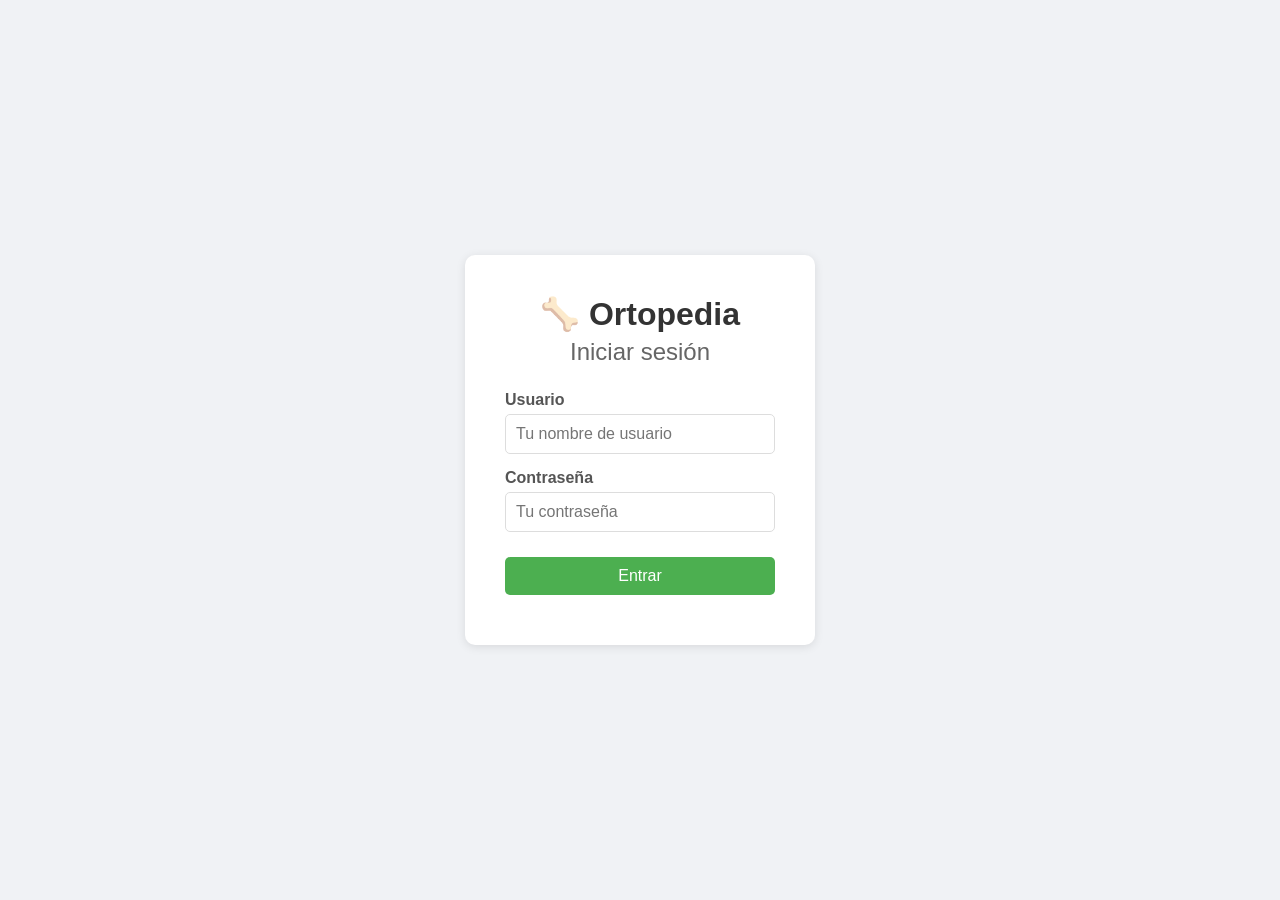
<file: frontend/index.html>
<!DOCTYPE html>
<html lang="es">
<head>
    <meta charset="UTF-8">
    <meta name="viewport" content="width=device-width, initial-scale=1.0">
    <title>TPV Ortopedia - Login</title>
    <link rel="stylesheet" href="css/style.css">
</head>
<body class="login-page">
    <div class="login-container">
        <h1>🦴 Ortopedia</h1>
        <h2>Iniciar sesión</h2>
        <div class="form-group">
            <label>Usuario</label>
            <input type="text" id="nombre" placeholder="Tu nombre de usuario">
        </div>
        <div class="form-group">
            <label>Contraseña</label>
            <input type="password" id="password" placeholder="Tu contraseña">
        </div>
        <button onclick="iniciarSesion()">Entrar</button>
        <p id="error" class="error"></p>
    </div>

    <script src="js/api.js"></script>
    <script>
        async function iniciarSesion() {
            const nombre = document.getElementById("nombre").value;
            const password = document.getElementById("password").value;
            const res = await login(nombre, password);
            if (res.id) {
                localStorage.setItem("usuario_id", res.id);
                localStorage.setItem("usuario_nombre", nombre);
                localStorage.setItem("usuario_rol", res.rol);
                window.location.href = "dashboard.html";
            } else {
                document.getElementById("error").textContent = "Usuario o contraseña incorrectos";
            }
        }
    </script>
</body>
</html>
</file>
<file: frontend/css/style.css>
* {
    margin: 0;
    padding: 0;
    box-sizing: border-box;
    font-family: Arial, sans-serif;
}

body {
    background-color: #f0f2f5;
    color: #333;
}

/* LOGIN */
.login-page {
    display: flex;
    justify-content: center;
    align-items: center;
    height: 100vh;
}

.login-container {
    background: white;
    padding: 40px;
    border-radius: 10px;
    box-shadow: 0 2px 10px rgba(0,0,0,0.1);
    width: 350px;
    text-align: center;
}

.login-container h1 {
    font-size: 2rem;
    margin-bottom: 5px;
}

.login-container h2 {
    color: #666;
    margin-bottom: 25px;
    font-weight: normal;
}

/* FORMULARIOS */
.form-group {
    margin-bottom: 15px;
    text-align: left;
}

.form-group label {
    display: block;
    margin-bottom: 5px;
    font-weight: bold;
    color: #555;
}

.form-group input {
    width: 100%;
    padding: 10px;
    border: 1px solid #ddd;
    border-radius: 5px;
    font-size: 1rem;
}

.form-group input:focus {
    outline: none;
    border-color: #4CAF50;
}

/* BOTONES */
button {
    background-color: #4CAF50;
    color: white;
    padding: 10px 20px;
    border: none;
    border-radius: 5px;
    font-size: 1rem;
    cursor: pointer;
    width: 100%;
    margin-top: 10px;
}

button:hover {
    background-color: #45a049;
}

button.danger {
    background-color: #e74c3c;
}

button.danger:hover {
    background-color: #c0392b;
}

button.secondary {
    background-color: #3498db;
}

button.secondary:hover {
    background-color: #2980b9;
}

/* NAVBAR */
.navbar {
    background-color: #2c3e50;
    color: white;
    padding: 15px 30px;
    display: flex;
    justify-content: space-between;
    align-items: center;
}

.navbar h1 {
    font-size: 1.3rem;
}

.navbar span {
    font-size: 0.9rem;
    opacity: 0.8;
}

/* CONTENIDO */
.container {
    padding: 30px;
    max-width: 1200px;
    margin: 0 auto;
}

/* CARDS DEL DASHBOARD */
.cards {
    display: grid;
    grid-template-columns: repeat(auto-fit, minmax(200px, 1fr));
    gap: 20px;
    margin-top: 20px;
}

.card {
    background: white;
    padding: 30px;
    border-radius: 10px;
    box-shadow: 0 2px 10px rgba(0,0,0,0.1);
    text-align: center;
    cursor: pointer;
    transition: transform 0.2s;
}

.card:hover {
    transform: translateY(-3px);
}

.card .icon {
    font-size: 2.5rem;
    margin-bottom: 10px;
}

.card h3 {
    color: #333;
}

/* TABLAS */
table {
    width: 100%;
    border-collapse: collapse;
    background: white;
    border-radius: 10px;
    overflow: hidden;
    box-shadow: 0 2px 10px rgba(0,0,0,0.1);
}

th {
    background-color: #2c3e50;
    color: white;
    padding: 12px;
    text-align: left;
}

td {
    padding: 12px;
    border-bottom: 1px solid #eee;
}

tr:hover {
    background-color: #f9f9f9;
}

/* ERRORES Y MENSAJES */
.error {
    color: #e74c3c;
    margin-top: 10px;
    font-size: 0.9rem;
}

.success {
    color: #27ae60;
    margin-top: 10px;
    font-size: 0.9rem;
}

/* MODAL */
.modal {
    display: none;
    position: fixed;
    top: 0; left: 0;
    width: 100%; height: 100%;
    background: rgba(0,0,0,0.5);
    justify-content: center;
    align-items: center;
}

.modal.active {
    display: flex;
}

.modal-content {
    background: white;
    padding: 30px;
    border-radius: 10px;
    width: 400px;
}

.modal-content h2 {
    margin-bottom: 20px;
}
</file>
